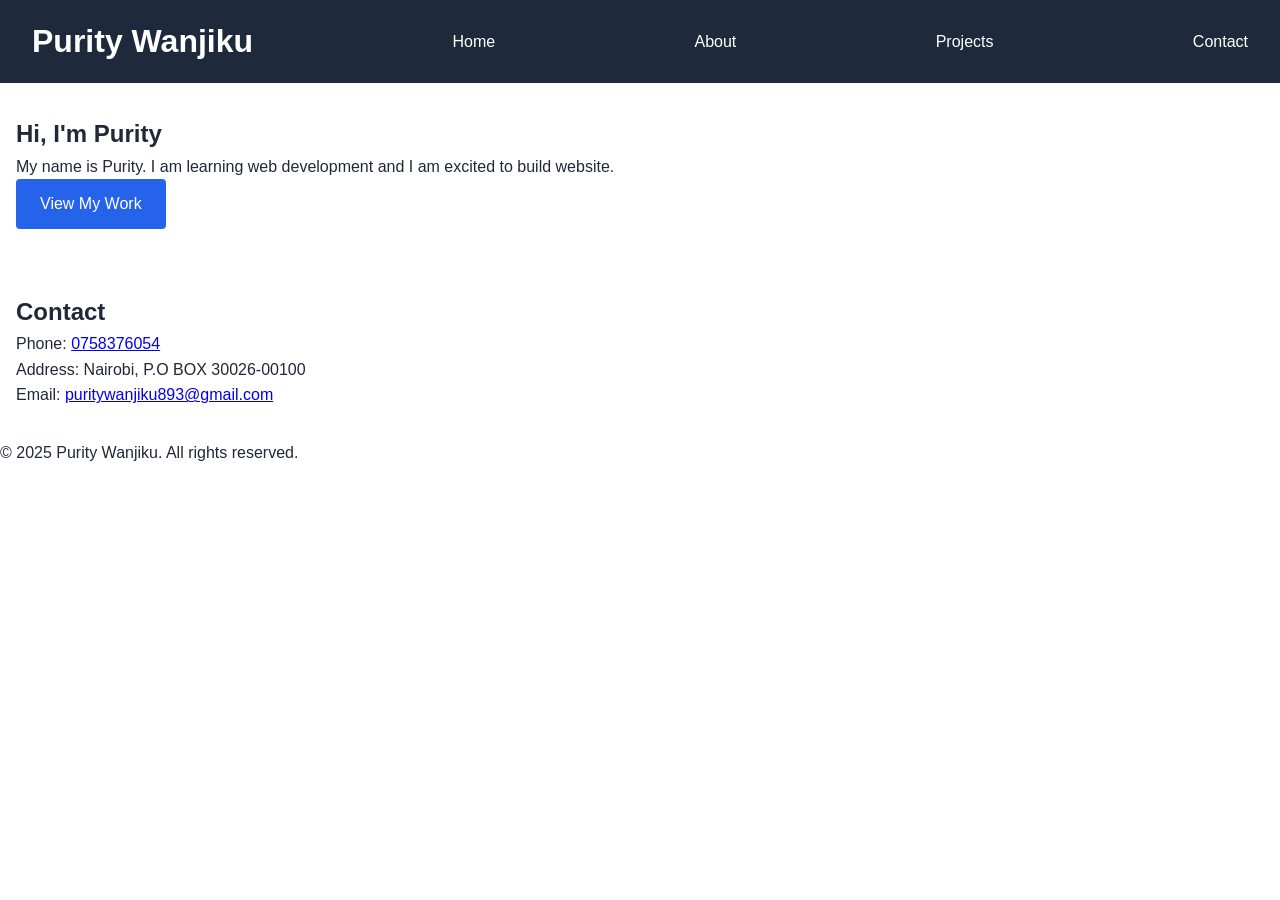
<file: Index.html>
<!DOCTYPE html>
<html lang="en">
<head>
  <meta charset="UTF-8">
  <meta name="viewport" content="width=device-width, initial-scale=1.0">
  <title>Purity Wanjiku | Portfolio</title>
  <link rel="stylesheet" href="styles.css">
</head>
<body>
  <header class="site-header">
    <h1 class="logo">Purity Wanjiku</h1>
      <a href="index.html">Home</a>
      <a href="about.html">About</a>
      <a href="projects.html">Projects</a>
      <a href="contact.html">Contact</a>
    
  </header>

    <section>

        <h2>Hi, I'm Purity</h2>
        <p>My name is Purity. I am learning web development and I am excited to build website.</p>
        <a class="button" href="projects.html">View My Work</a>
      
    </section>

    <section>
      <h2>Contact</h2>
      <p>Phone: <a href="tel:0758376054">0758376054</a></p>
      <p>Address: Nairobi, P.O BOX 30026-00100</p>
      <p>Email: <a href="mailto:puritywanjiku893@gmail.com">puritywanjiku893@gmail.com</a></p>
    </section>

    <p>&copy; 2025 Purity Wanjiku. All rights reserved.</p>
  
</body>
</html>
</file>
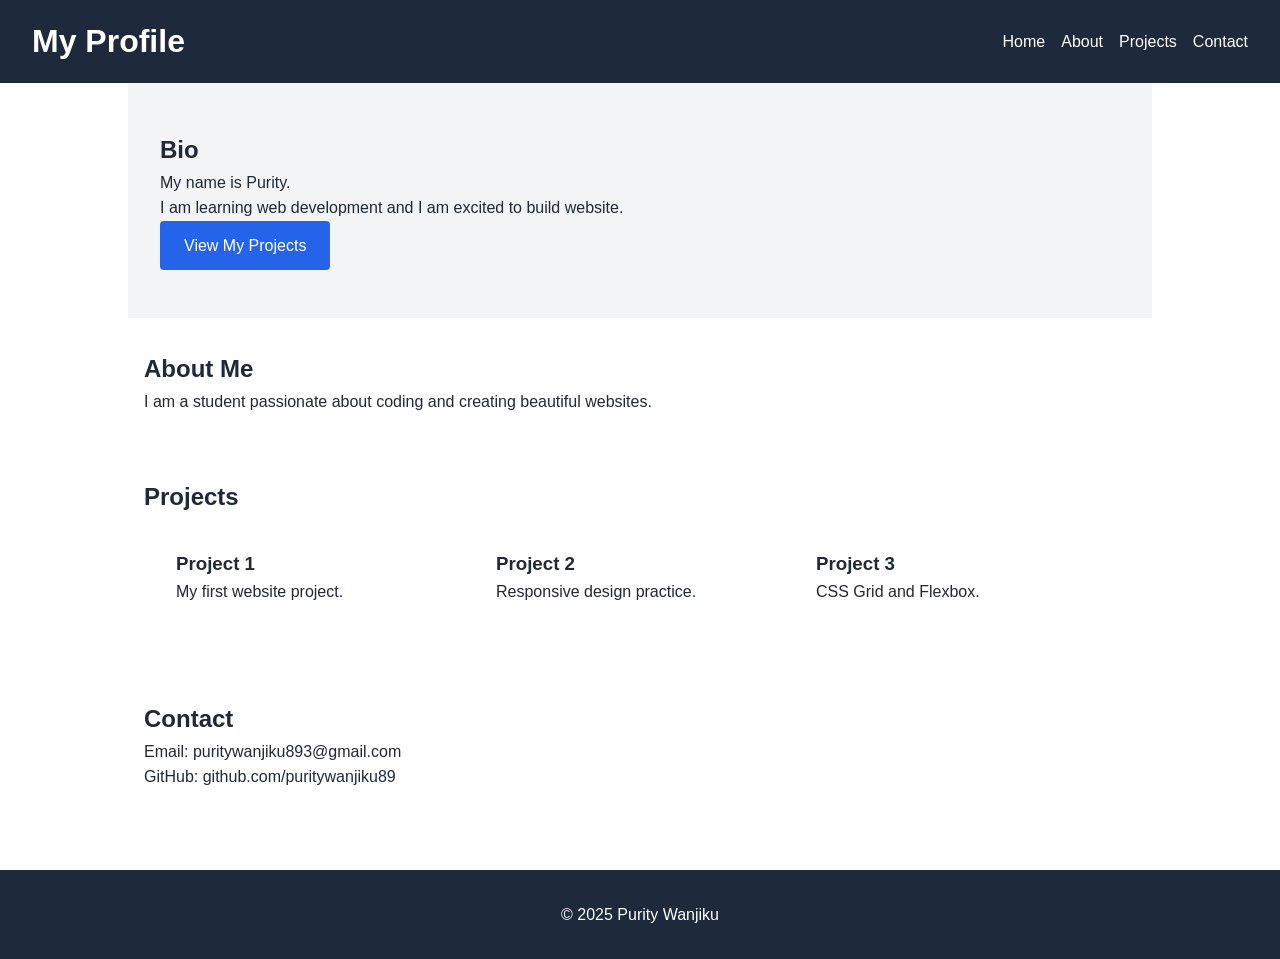
<file: index.html>
<!DOCTYPE html>
<html lang="en">
<head>
<meta charset="UTF-8">
<meta name="viewport" content="width=device-width, initial-scale=1.0">
<title>My Profile - Purity Wanjiku</title>
<link rel="stylesheet" href="styles.css">
</head>
<body>
<header class="site-header">
<h1>My Profile</h1>
<nav class="nav">
<a href="#home">Home</a>
<a href="#about">About</a>
<a href="#projects">Projects</a>
<a href="#contact">Contact</a>
</nav>
</header>
<main>
<section class="hero" id="home">
<div>
<h2>Bio</h2>
<p>My name is Purity.</p>
<p>I am learning web development and I am excited to build website.</p>
<a href="#projects" class="button">View My Projects</a>
</div>
</section>
<section id="about">
<h2>About Me</h2>
<p>I am a student passionate about coding and creating beautiful websites.</p>
</section>
<section id="projects">
<h2>Projects</h2>
<div class="projects-grid">
<div><h3>Project 1</h3><p>My first website project.</p></div>
<div><h3>Project 2</h3><p>Responsive design practice.</p></div>
<div><h3>Project 3</h3><p>CSS Grid and Flexbox.</p></div>
</div>
</section>
<section id="contact">
<h2>Contact</h2>
<p>Email: puritywanjiku893@gmail.com</p>
<p>GitHub: github.com/puritywanjiku89</p>
</section>
</main>
<footer>
<p>&copy; 2025 Purity Wanjiku</p>
</footer>
</body>
</html>
</file>
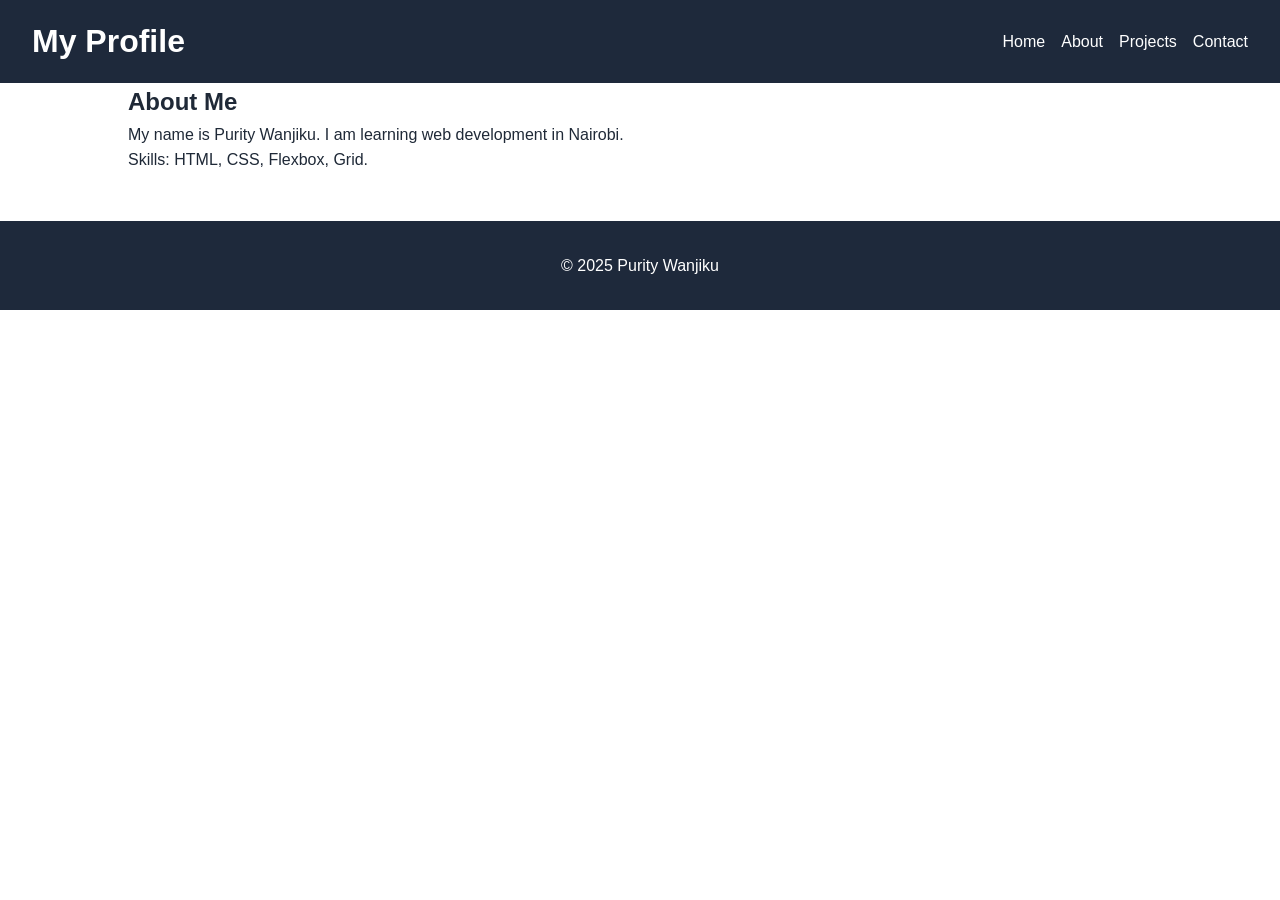
<file: about.html>
<!DOCTYPE html>
<html lang="en">
<head>
<meta charset="UTF-8">
<meta name="viewport" content="width=device-width, initial-scale=1.0">
<title>About - Purity Wanjiku</title>
<link rel="stylesheet" href="styles.css">
</head>
<body>
<header class="site-header"><h1>My Profile</h1><nav class="nav"><a href="index.html">Home</a><a href="about.html">About</a><a href="projects.html">Projects</a><a href="contact.html">Contact</a></nav></header>
<main><h2>About Me</h2><p>My name is Purity Wanjiku. I am learning web development in Nairobi.</p><p>Skills: HTML, CSS, Flexbox, Grid.</p></main>
<footer><p>&copy; 2025 Purity Wanjiku</p></footer>
</body>
</html>
</file>
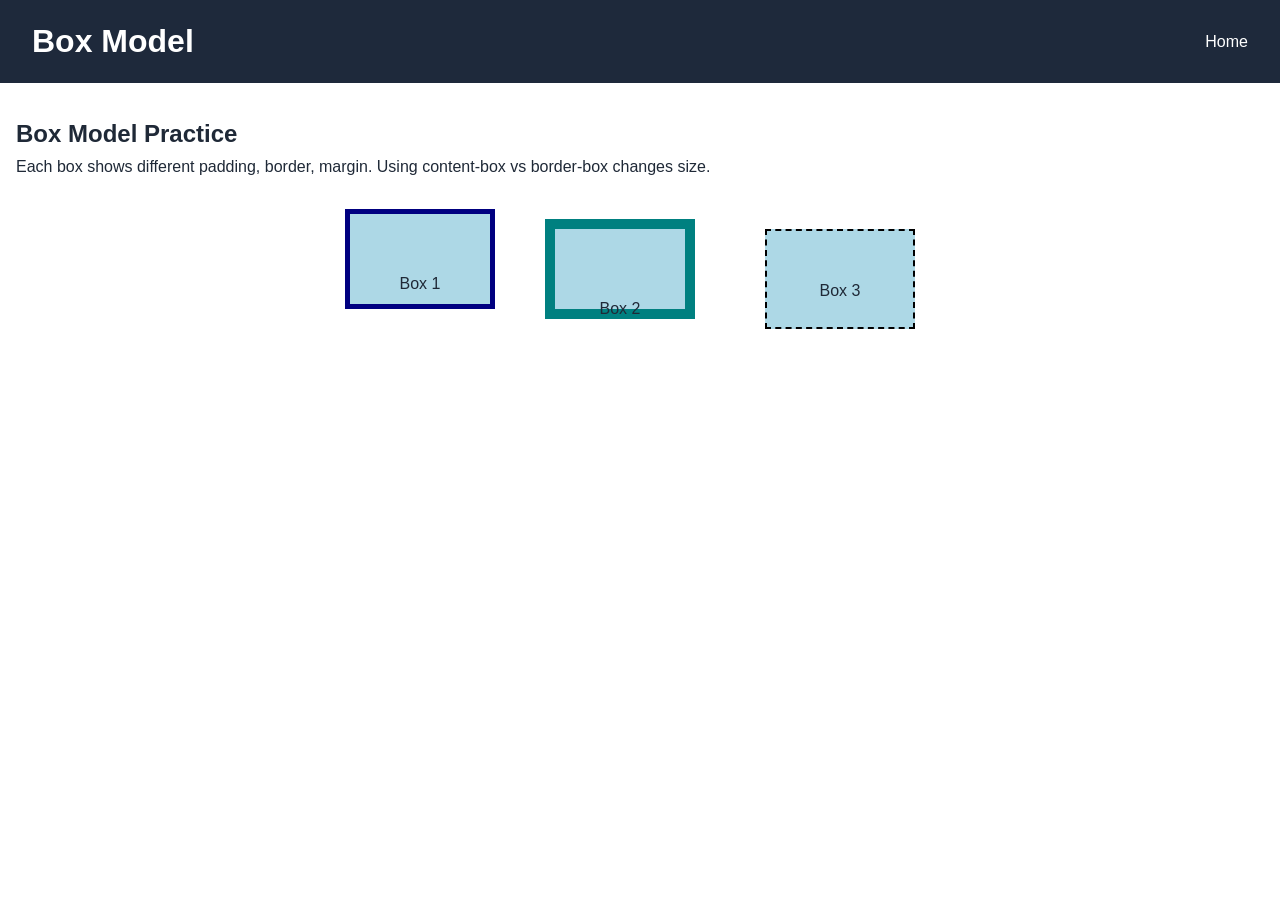
<file: box-model-practice.html>
<!DOCTYPE html>
<html lang="en">
<head>
<meta charset="UTF-8">
<meta name="viewport" content="width=device-width, initial-scale=1.0">
<title>Box Model Practice</title>
<link rel="stylesheet" href="styles.css">
<style>
.box-demo { display: flex; gap: 20px; flex-wrap: wrap; justify-content: center; margin: 20px; }
.box { width: 150px; height: 100px; background: lightblue; text-align: center; line-height: 100px; }
.box1 { padding: 20px; border: 5px solid navy; margin: 10px; }
.box2 { padding: 30px; border: 10px solid teal; margin: 20px; }
.box3 { padding: 10px; border: 2px dashed black; margin: 30px; }
</style>
</head>
<body>
<header class="site-header"><h1>Box Model</h1><nav class="nav"><a href="index.html">Home</a></nav></header>
<section>
<h2>Box Model Practice</h2>
<p>Each box shows different padding, border, margin. Using content-box vs border-box changes size.</p>
<div class="box-demo">
<div class="box box1">Box 1</div>
<div class="box box2">Box 2</div>
<div class="box box3">Box 3</div>
</div>
</main>
</body>
</html>
</file>
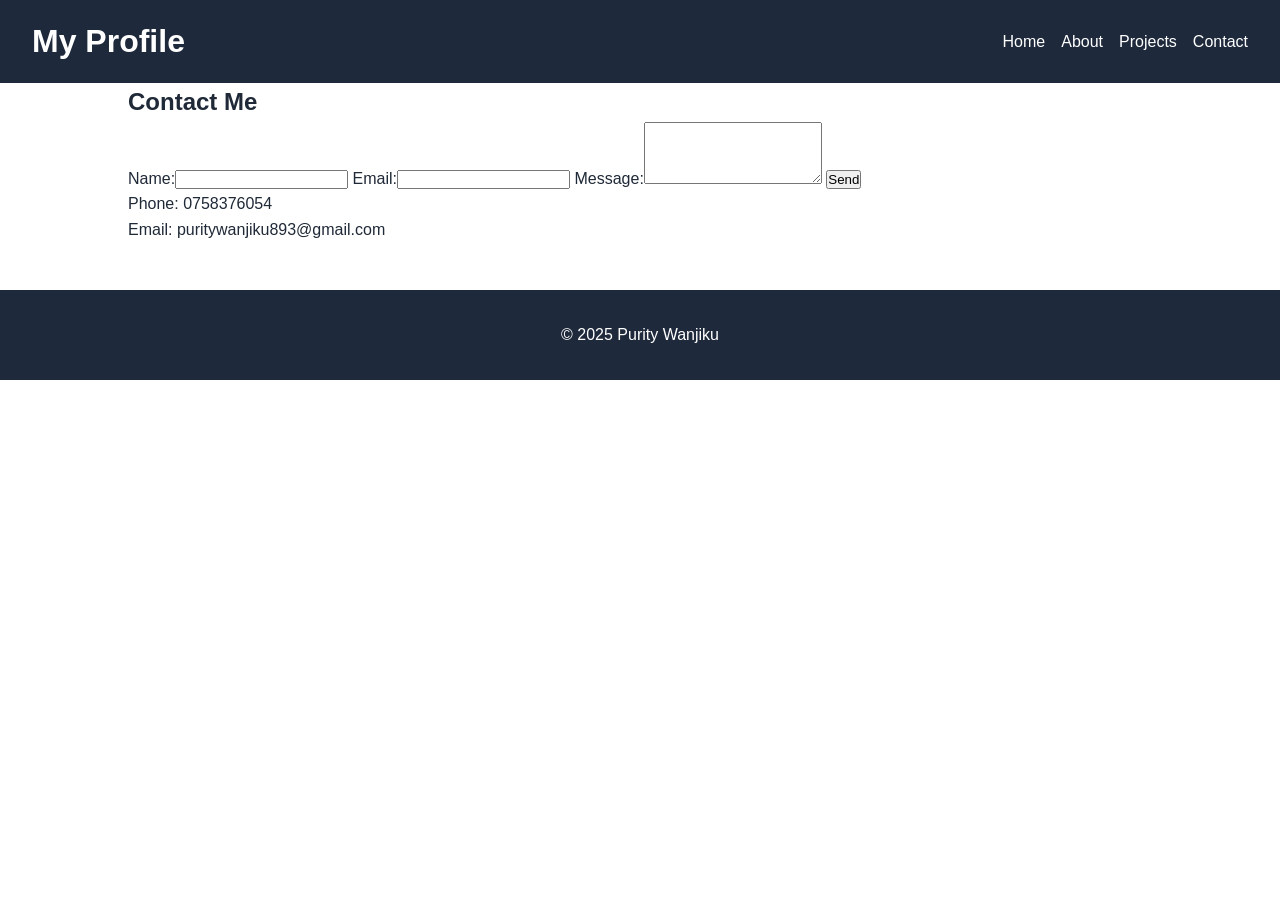
<file: contact.html>
<!DOCTYPE html>
<html lang="en">
<head>
  <meta charset="UTF-8">
  <meta name="viewport" content="width=device-width, initial-scale=1.0">
  <title>Contact - Purity Wanjiku</title>
  <link rel="stylesheet" href="styles.css">
</head>
<body>
<header class="site-header"><h1>My Profile</h1><nav class="nav"><a href="index.html">Home</a><a href="about.html">About</a><a href="projects.html">Projects</a><a href="contact.html">Contact</a></nav></header>
<main>
<h2>Contact Me</h2>
<form class="contact-form">
<label for="name">Name:</label><input type="text" id="name" name="name" required>
<label for="email">Email:</label><input type="email" id="email" name="email" required>
<label for="message">Message:</label><textarea id="message" name="message" rows="4" required></textarea>
<button type="submit">Send</button>
</form>
<p>Phone: 0758376054</p>
<p>Email: puritywanjiku893@gmail.com</p>
</main>
<footer><p>&copy; 2025 Purity Wanjiku</p></footer>
</body>
                                                                                                                                                             
</html>
</file>
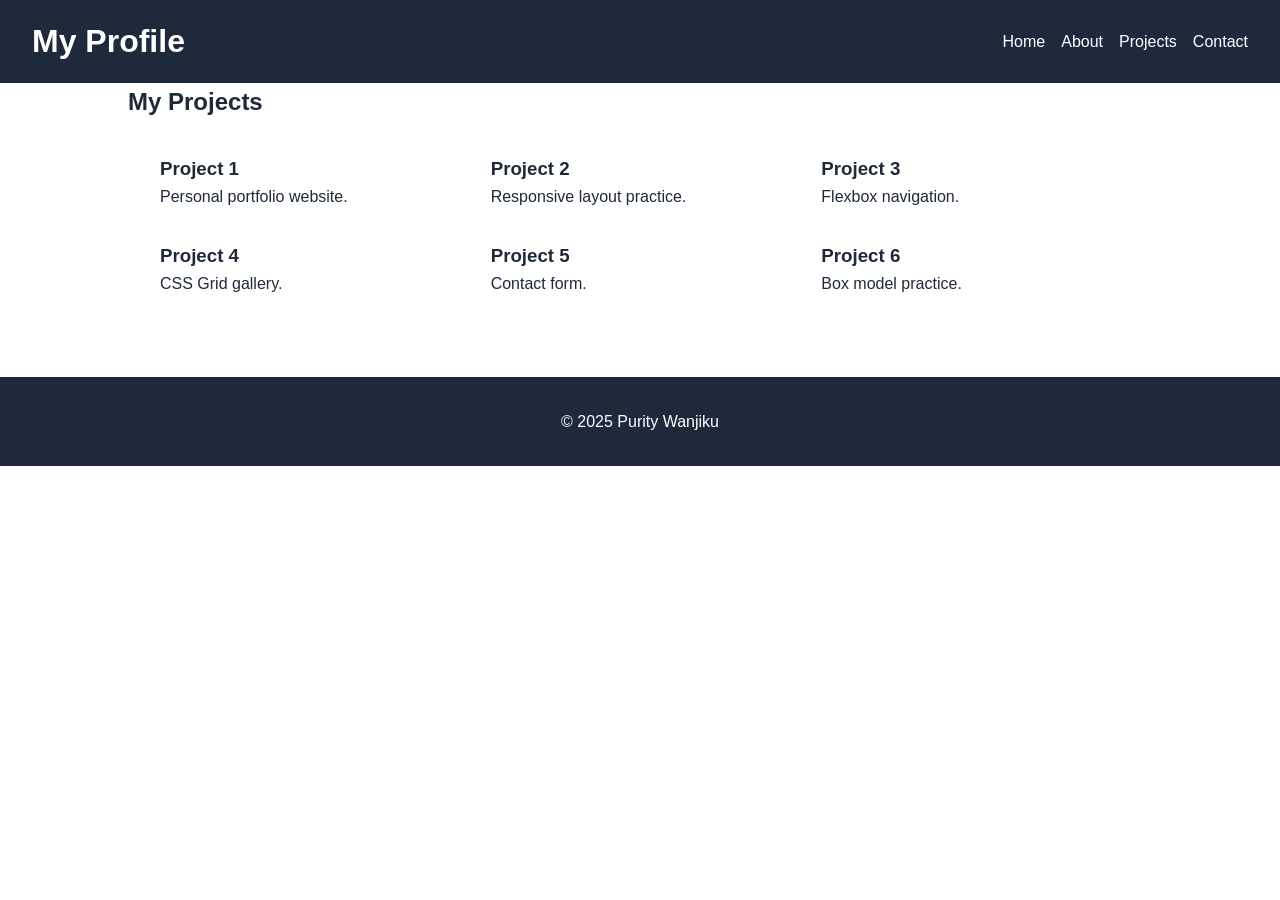
<file: projects.html>
<!DOCTYPE html>
<html lang="en">
<head>
  <meta charset="UTF-8">
  <meta name="viewport" content="width=device-width, initial-scale=1.0">
  <title>Projects - Purity Wanjiku</title>
  <link rel="stylesheet" href="styles.css">
</head>
<body>
  <header class="site-header">
    <h1>My Profile</h1>
    <nav class="nav">
      <a href="index.html">Home</a>
      <a href="about.html">About</a>
      <a href="projects.html">Projects</a>
      <a href="contact.html">Contact</a>
    </nav>
  </header>
  <main>
    <h2>My Projects</h2>
    <div class="projects-grid">
      <div class="card"><h3>Project 1</h3><p>Personal portfolio website.</p></div>
      <div class="card"><h3>Project 2</h3><p>Responsive layout practice.</p></div>
      <div class="card"><h3>Project 3</h3><p>Flexbox navigation.</p></div>
      <div class="card"><h3>Project 4</h3><p>CSS Grid gallery.</p></div>
      <div class="card"><h3>Project 5</h3><p>Contact form.</p></div>
      <div class="card"><h3>Project 6</h3><p>Box model practice.</p></div>
    </div>
  </main>
  <footer><p>&copy; 2025 Purity Wanjiku</p></footer>
</body>
</html>
</file>
<file: styles.css>
* {
  margin: 0;
  padding: 0;
  box-sizing: border-box;
}

:root {
  --color-primary: #2563eb;
  --color-secondary: #1e293b;
  --color-bg: #ffffff;
  --color-text: #1f2937;
  --color-muted: #6b7280;
  --color-light: #f3f4f6;
  --space-sm: 0.5rem;
  --space-md: 1rem;
  --space-lg: 2rem;
  --space-xl: 3rem;
}

body {
  font-family: Arial, sans-serif;
  background: var(--color-bg);
  color: var(--color-text);
  line-height: 1.6;
}

.site-header {
  display: flex;
  flex-direction: column;
  padding: var(--space-md) var(--space-lg);
  background: var(--color-secondary);
  color: white;
}

.site-header a {
  color: white;
  text-decoration: none;
}

.nav {
  display: flex;
  flex-direction: column;
  gap: var(--space-sm);
  margin-top: var(--space-sm);
}

.hero {
  padding: var(--space-xl) var(--space-lg);
  background: var(--color-light);
}

.hero h1 {
  color: var(--color-primary);
}

.button {
  display: inline-block;
  background: var(--color-primary);
  color: white;
  padding: 0.75rem 1.5rem;
  text-decoration: none;
  border-radius: 4px;
  transition: all 0.3s ease;
}

.button:hover {
  transform: translateY(-2px);
  box-shadow: 0 4px 6px rgba(0,0,0,0.1);
}

.button:focus {
  outline: 2px solid var(--color-primary);
  outline-offset: 2px;
}

.projects-grid {
  display: grid;
  grid-template-columns: 1fr;
  gap: var(--space-lg);
  padding: var(--space-lg);
}

section {
  padding: var(--space-lg) var(--space-md);
}

footer {
  text-align: center;
  padding: var(--space-lg);
  background: var(--color-secondary);
  color: white;
  margin-top: var(--space-xl);
}

@media (min-width: 768px) {
  .site-header { flex-direction: row; justify-content: space-between; align-items: center; }
  .nav { flex-direction: row; gap: var(--space-md); margin-top: 0; }
  .projects-grid { grid-template-columns: repeat(2, 1fr); }
  .hero { display: flex; align-items: center; gap: var(--space-lg); }
}


@media (min-width: 1024px) {
  .projects-grid { grid-template-columns: repeat(3, 1fr); }
  main { max-width: 1024px; margin: 0 auto; }
}

@media (min-width: 1440px) {
  main { max-width: 1280px; }
}
</file>
